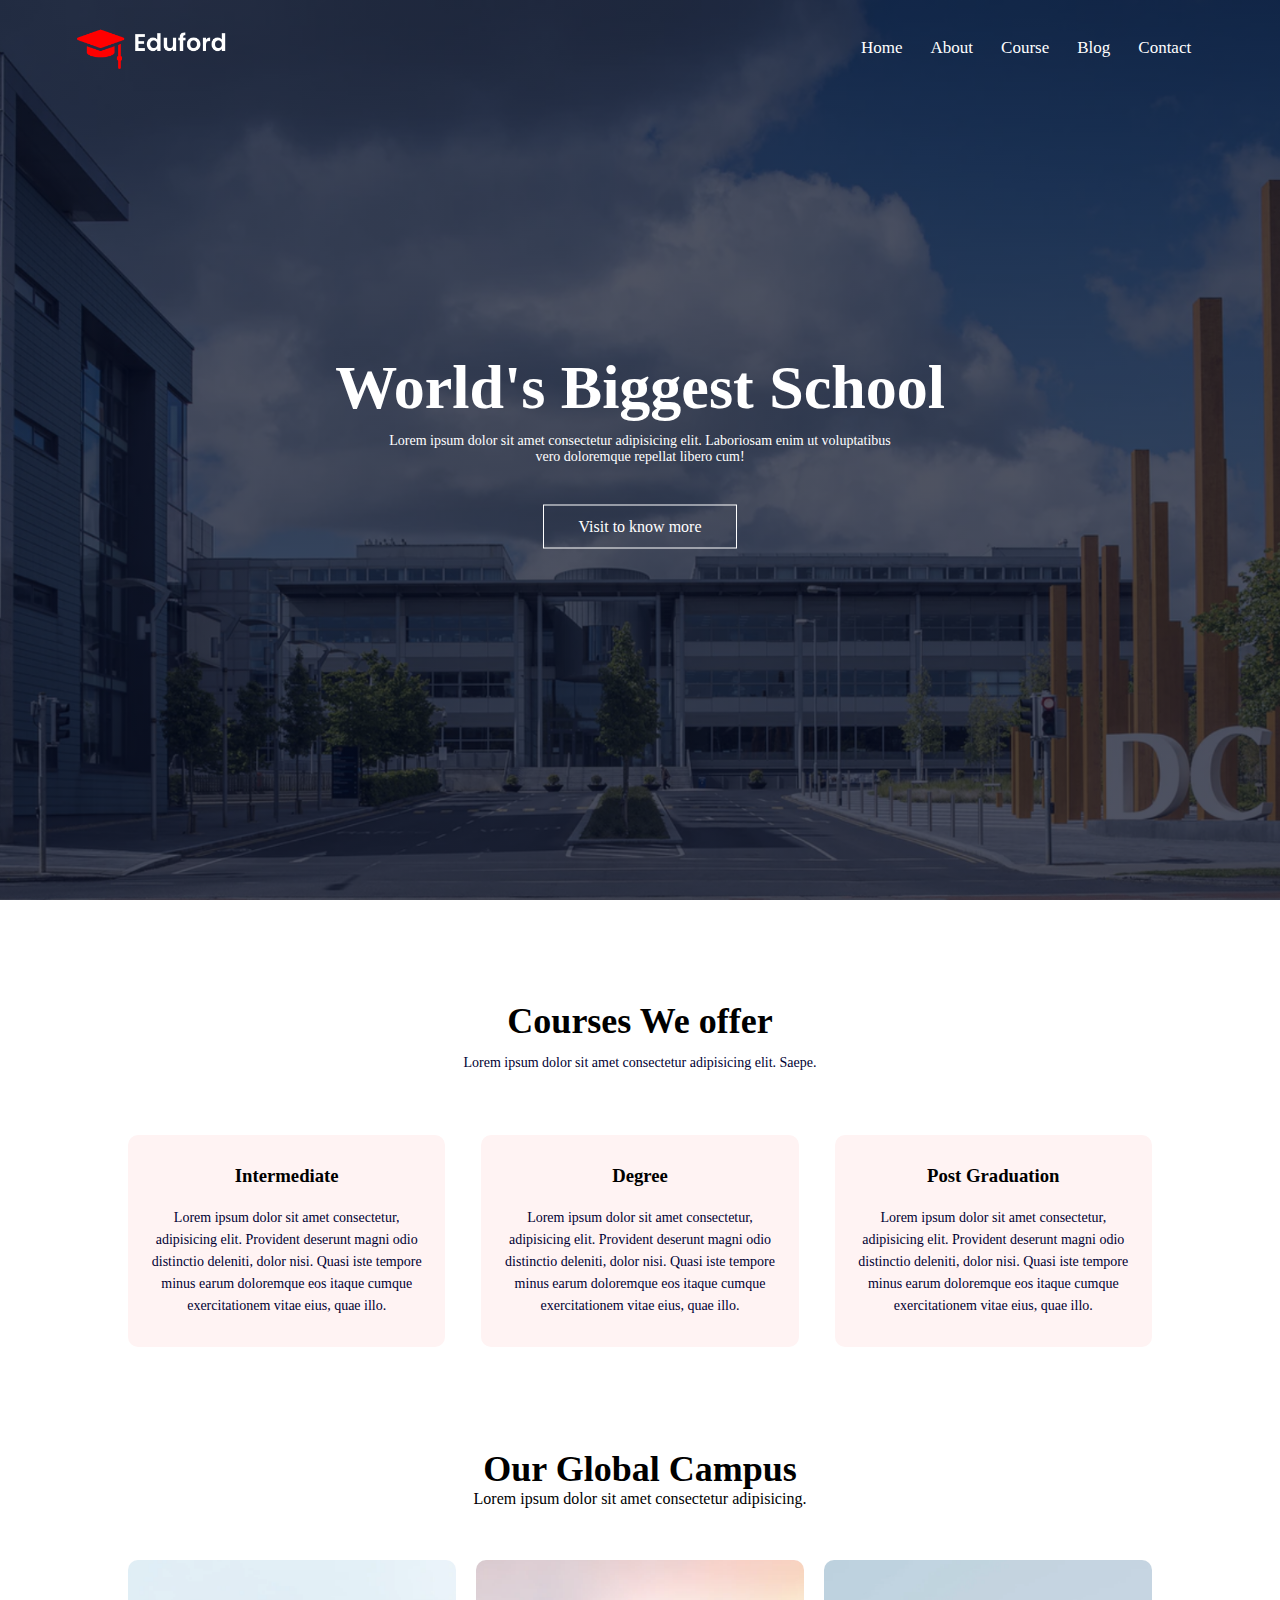
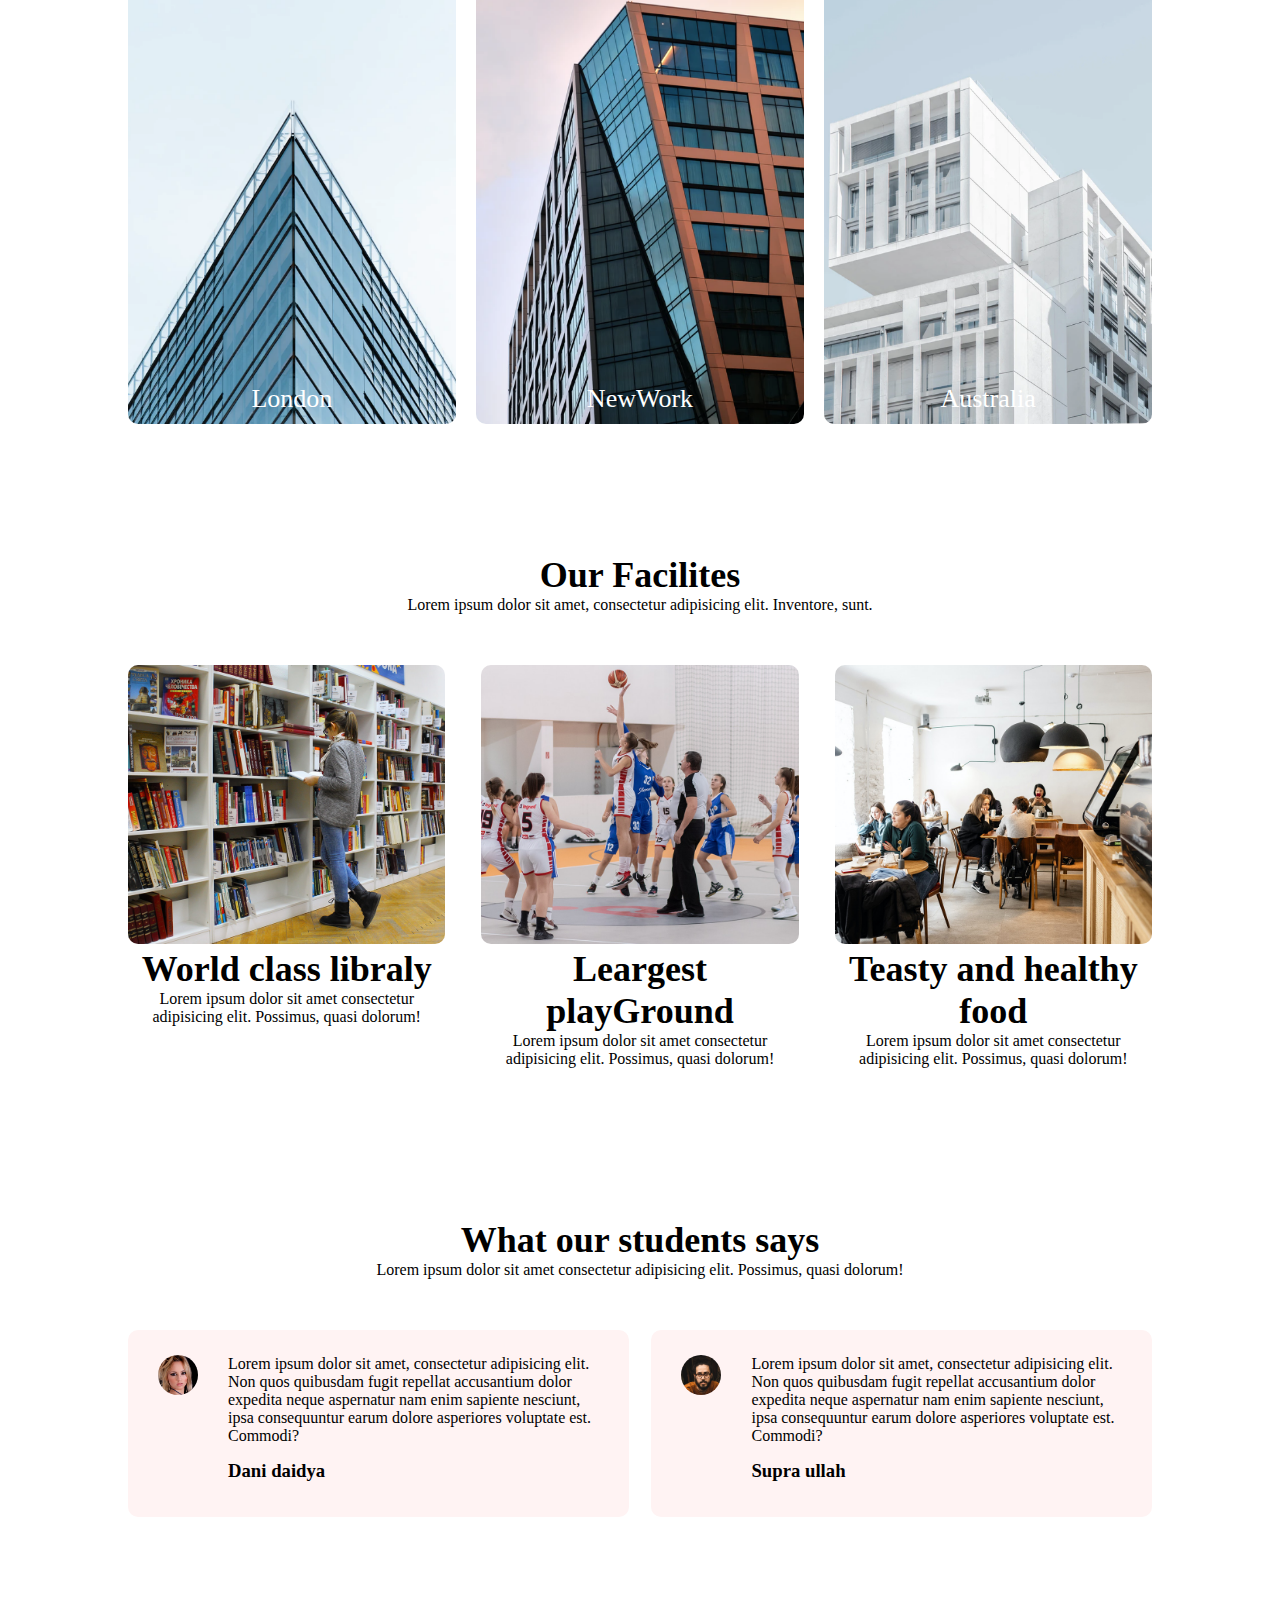
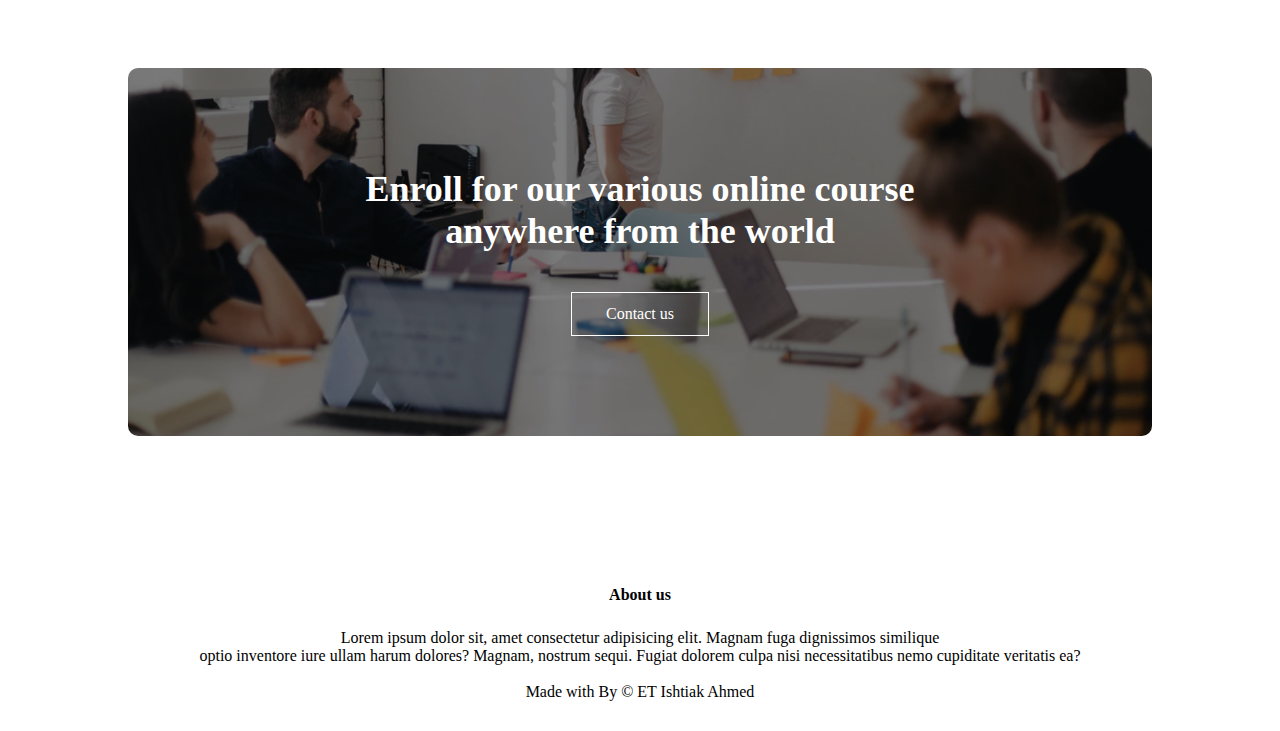
<file: index.html>
<!DOCTYPE html>
<html lang="en">
  <head>
    <meta charset="UTF-8" />
    <meta name="viewport" content="width=device-width, initial-scale=1.0" />
    <title>Full Responsive Multi Page Website</title>
    <link rel="stylesheet" href="style.css" />

    <!-- font awesome -->
    <link
      rel="stylesheet"
      href="https://cdnjs.cloudflare.com/ajax/libs/font-awesome/6.4.0/css/all.min.css"
      integrity="sha512-iecdLmaskl7CVkqkXNQ/ZH/XLlvWZOJyj7Yy7tcenmpD1ypASozpmT/E0iPtmFIB46ZmdtAc9eNBvH0H/ZpiBw=="
      crossorigin="anonymous"
      referrerpolicy="no-referrer"
    />
  </head>
  <body>
    <section class="header">
      <nav>
        <a href="index.html"><img src="./images/logo.png" alt="" /></a>
        <div class="nav-links" id="navLinks">
          <i
            class="fa-sharp fa-regular fa-circle-xmark"
            onclick="hideMenu()"
          ></i>

          <ul>
            <li><a href="index.html">Home</a></li>
            <li><a href="about.html">About</a></li>
            <li><a href="course.html">Course</a></li>
            <li><a href="blog.htm">Blog</a></li>
            <li><a href="contact.html">Contact</a></li>
          </ul>
        </div>

        <i class="fa-sharp fa-solid fa-bars" onclick="showMenu()"></i>
      </nav>
      <div class="text-box">
        <h1>World's Biggest School</h1>
        <p>
          Lorem ipsum dolor sit amet consectetur adipisicing elit. Laboriosam
          enim ut voluptatibus <br />vero doloremque repellat libero cum!
        </p>
        <a href="" class="hero-btn">Visit to know more</a>
      </div>
    </section>
    <!-- course section starts from here -->
    <section class="course">
      <h1>Courses We offer</h1>
      <p>Lorem ipsum dolor sit amet consectetur adipisicing elit. Saepe.</p>
      <div class="row">
        <div class="course-col">
          <h3>Intermediate</h3>
          <p>
            Lorem ipsum dolor sit amet consectetur, adipisicing elit. Provident
            deserunt magni odio distinctio deleniti, dolor nisi. Quasi iste
            tempore minus earum doloremque eos itaque cumque exercitationem
            vitae eius, quae illo.
          </p>
        </div>
        <div class="course-col">
          <h3>Degree</h3>
          <p>
            Lorem ipsum dolor sit amet consectetur, adipisicing elit. Provident
            deserunt magni odio distinctio deleniti, dolor nisi. Quasi iste
            tempore minus earum doloremque eos itaque cumque exercitationem
            vitae eius, quae illo.
          </p>
        </div>
        <div class="course-col">
          <h3>Post Graduation</h3>
          <p>
            Lorem ipsum dolor sit amet consectetur, adipisicing elit. Provident
            deserunt magni odio distinctio deleniti, dolor nisi. Quasi iste
            tempore minus earum doloremque eos itaque cumque exercitationem
            vitae eius, quae illo.
          </p>
        </div>
      </div>
    </section>
    <!-- course section ends from here -->
    <!-- campus section starts from here -->
    <section class="campus">
      <h1>Our Global Campus</h1>
      <p>Lorem ipsum dolor sit amet consectetur adipisicing.</p>
      <div class="row">
        <div class="campus-col">
          <img src="images/london.png" alt="" />
          <div class="layer">
            <h3>London</h3>
          </div>
        </div>
        <div class="campus-col">
          <img src="images/newyork.png" alt="" />
          <div class="layer">
            <h3>NewWork</h3>
          </div>
        </div>
        <div class="campus-col">
          <img src="images/washington.png" alt="" />
          <div class="layer">
            <h3>Australia</h3>
          </div>
        </div>
      </div>
    </section>
    <!-- campus section ends here -->
    <!-- Facilites section starts from here -->
    <section class="facilities">
      <h1>Our Facilites</h1>
      <p>
        Lorem ipsum dolor sit amet, consectetur adipisicing elit. Inventore,
        sunt.
      </p>
      <div class="div row">
        <div class="facilities-col">
          <img src="images/library.png" alt="" />
          <h1>World class libraly</h1>
          <p>
            Lorem ipsum dolor sit amet consectetur adipisicing elit. Possimus,
            quasi dolorum!
          </p>
        </div>
        <div class="facilities-col">
          <img src="images/basketball.png" alt="" />
          <h1>Leargest playGround</h1>
          <p>
            Lorem ipsum dolor sit amet consectetur adipisicing elit. Possimus,
            quasi dolorum!
          </p>
        </div>
        <div class="facilities-col">
          <img src="images/cafeteria.png" alt="" />
          <h1>Teasty and healthy food</h1>
          <p>
            Lorem ipsum dolor sit amet consectetur adipisicing elit. Possimus,
            quasi dolorum!
          </p>
        </div>
      </div>
    </section>
    <!-- testimonial section -->
    <section class="testimonials">
      <h1>What our students says</h1>
      <p>
        Lorem ipsum dolor sit amet consectetur adipisicing elit. Possimus, quasi
        dolorum!
      </p>
      <div class="row">
        <div class="testimonial-col">
          <img src="images/user1.jpg" alt="" />
          <div>
            <p>
              Lorem ipsum dolor sit amet, consectetur adipisicing elit. Non quos
              quibusdam fugit repellat accusantium dolor expedita neque
              aspernatur nam enim sapiente nesciunt, ipsa consequuntur earum
              dolore asperiores voluptate est. Commodi?
            </p>
            <h3>Dani daidya</h3>
            <i class="fa fa-star"></i>
            <i class="fa fa-star"></i>
            <i class="fa fa-star"></i>
            <i class="fa fa-star"></i>
          </div>
        </div>
        <div class="testimonial-col">
          <img src="images/user2.jpg" alt="" />
          <div>
            <p>
              Lorem ipsum dolor sit amet, consectetur adipisicing elit. Non quos
              quibusdam fugit repellat accusantium dolor expedita neque
              aspernatur nam enim sapiente nesciunt, ipsa consequuntur earum
              dolore asperiores voluptate est. Commodi?
            </p>
            <h3>Supra ullah</h3>
            <i class="fa fa-star"></i>
            <i class="fa fa-star"></i>
            <i class="fa fa-star"></i>
            <i class="fa fa-star"></i>
            <i class="fa fa-star-half"></i>
          </div>
        </div>
      </div>
    </section>
    <!-- call to action -->
    <section class="cta">
      <h1>
        Enroll for our various online course <br />
        anywhere from the world
      </h1>
      <a class="hero-btn" href="">Contact us</a>
    </section>
    <!-- footer section -->
    <section class="footer">
      <h4>About us</h4>
      <p>
        Lorem ipsum dolor sit, amet consectetur adipisicing elit. Magnam fuga
        dignissimos similique <br />
        optio inventore iure ullam harum dolores? Magnam, nostrum sequi. Fugiat
        dolorem culpa nisi necessitatibus nemo cupiditate veritatis ea?
      </p>
      <div class="icons">
        <i class="fa-brands fa-facebook-f"></i>
        <i class="fa-brands fa-instagram"></i>
        <i class="fa-brands fa-twitter"></i>
        <i class="fa-brands fa-github"></i>
      </div>
      <p>
        Made with <i class="fa-sharp fa-solid fa-heart"></i> By &copy; ET
        Ishtiak Ahmed
      </p>
    </section>
    <script src="script.js"></script>
  </body>
</html>
</file>
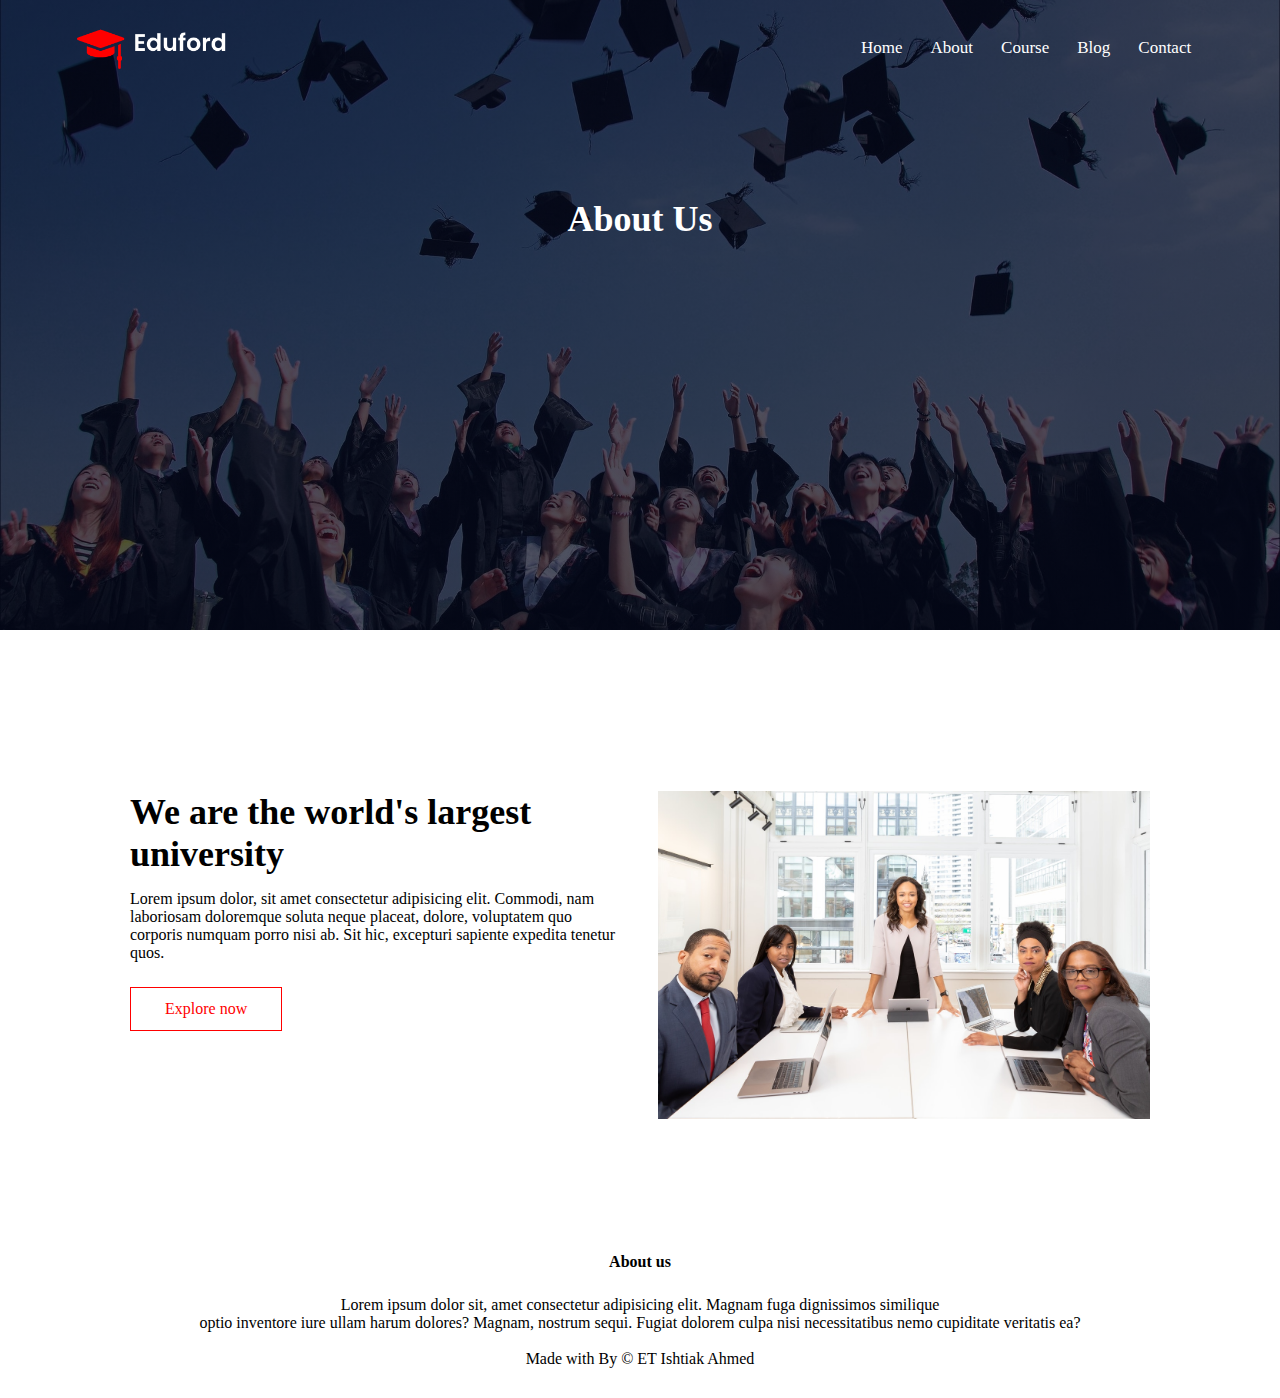
<file: about.html>
<!DOCTYPE html>
<html lang="en">
  <head>
    <meta charset="UTF-8" />
    <meta name="viewport" content="width=device-width, initial-scale=1.0" />
    <title>Full Responsive Multi Page Website</title>
    <link rel="stylesheet" href="style.css" />

    <!-- font awesome -->
    <link
      rel="stylesheet"
      href="https://cdnjs.cloudflare.com/ajax/libs/font-awesome/6.4.0/css/all.min.css"
      integrity="sha512-iecdLmaskl7CVkqkXNQ/ZH/XLlvWZOJyj7Yy7tcenmpD1ypASozpmT/E0iPtmFIB46ZmdtAc9eNBvH0H/ZpiBw=="
      crossorigin="anonymous"
      referrerpolicy="no-referrer"
    />
  </head>
  <body>
    <section class="sub-header">
      <nav>
        <a href="index.html"><img src="./images/logo.png" alt="" /></a>
        <div class="nav-links" id="navLinks">
          <i
            class="fa-sharp fa-regular fa-circle-xmark"
            onclick="hideMenu()"
          ></i>
          <ul>
            <li><a href="index.html">Home</a></li>
            <li><a href="about.html">About</a></li>
            <li><a href="course.html">Course</a></li>
            <li><a href="">Blog</a></li>
            <li><a href="">Contact</a></li>
          </ul>
        </div>
        <i class="fa-sharp fa-solid fa-bars" onclick="showMenu()"></i>
      </nav>
      <h1>About Us</h1>
    </section>
    <!-- about us content -->
    <section class="about-us">
      <div class="row">
        <div class="about-col">
          <h1>We are the world's largest university</h1>
          <p>
            Lorem ipsum dolor, sit amet consectetur adipisicing elit. Commodi,
            nam laboriosam doloremque soluta neque placeat, dolore, voluptatem
            quo corporis numquam porro nisi ab. Sit hic, excepturi sapiente
            expedita tenetur quos.
          </p>
          <a class="hero-btn red-btn" href="">Explore now</a>
        </div>
        <div class="about-col">
          <img src="images/about.jpg" alt="" />
        </div>
      </div>
    </section>

    <!-- footer section -->
    <section class="footer">
      <h4>About us</h4>
      <p>
        Lorem ipsum dolor sit, amet consectetur adipisicing elit. Magnam fuga
        dignissimos similique <br />
        optio inventore iure ullam harum dolores? Magnam, nostrum sequi. Fugiat
        dolorem culpa nisi necessitatibus nemo cupiditate veritatis ea?
      </p>
      <div class="icons">
        <i class="fa-brands fa-facebook-f"></i>
        <i class="fa-brands fa-instagram"></i>
        <i class="fa-brands fa-twitter"></i>
        <i class="fa-brands fa-github"></i>
      </div>
      <p>
        Made with <i class="fa-sharp fa-solid fa-heart"></i> By &copy; ET
        Ishtiak Ahmed
      </p>
    </section>
    <script src="script.js"></script>
  </body>
</html>
</file>
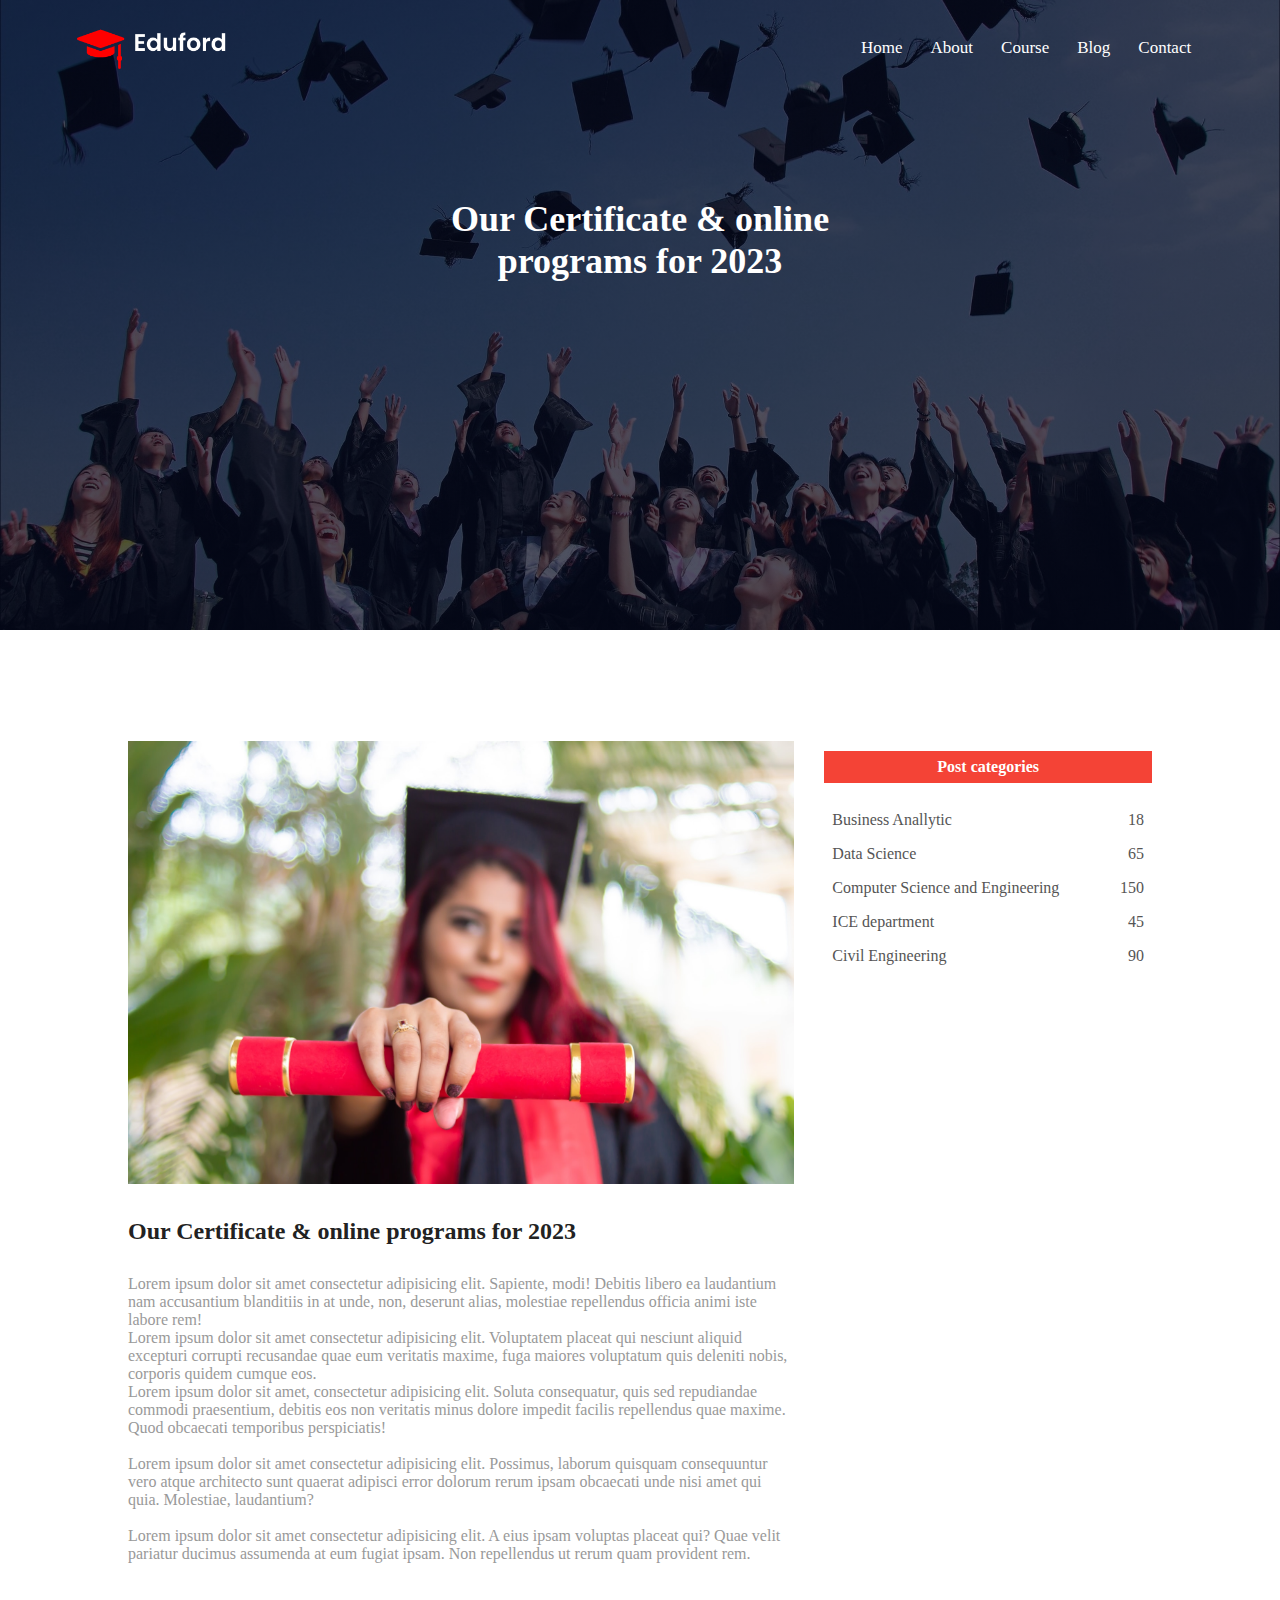
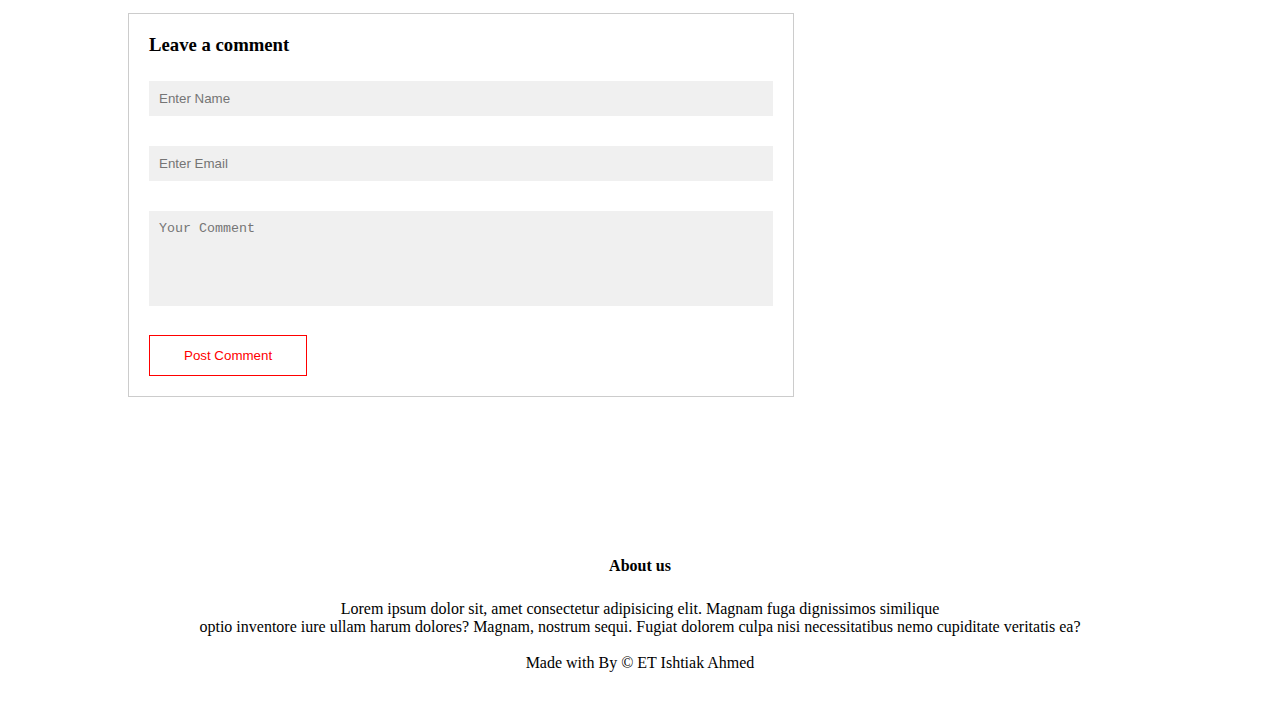
<file: blog.htm>
<!DOCTYPE html>
<html lang="en">
  <head>
    <meta charset="UTF-8" />
    <meta name="viewport" content="width=device-width, initial-scale=1.0" />
    <title>Full Responsive Multi Page Website</title>
    <link rel="stylesheet" href="style.css" />

    <!-- font awesome -->
    <link
      rel="stylesheet"
      href="https://cdnjs.cloudflare.com/ajax/libs/font-awesome/6.4.0/css/all.min.css"
      integrity="sha512-iecdLmaskl7CVkqkXNQ/ZH/XLlvWZOJyj7Yy7tcenmpD1ypASozpmT/E0iPtmFIB46ZmdtAc9eNBvH0H/ZpiBw=="
      crossorigin="anonymous"
      referrerpolicy="no-referrer"
    />
  </head>
  <body>
    <section class="sub-header">
      <nav>
        <a href="index.html"><img src="./images/logo.png" alt="" /></a>
        <div class="nav-links" id="navLinks">
            <i
            class="fa-sharp fa-regular fa-circle-xmark"
            onclick="hideMenu()"
          ></i>
          <ul>
            <li><a href="index.html">Home</a></li>
            <li><a href="about.html">About</a></li>
            <li><a href="course.html">Course</a></li>
            <li><a href="blog.htm">Blog</a></li>
            <li><a href="contact.html">Contact</a></li>
          </ul>
        </div>
        <i class="fa-sharp fa-solid fa-bars" onclick="showMenu()"></i>
      </nav>
      <h1>Our Certificate & online <br> programs for 2023</h1>
    </section>
    <!-- blog page content -->
    <section class="blog-content">
      <div class="row">
        <div class="blog-left">
          <img src="images/certificate.jpg" alt="" />
          <h2>Our Certificate & online programs for 2023</h2>
          <p>
            Lorem ipsum dolor sit amet consectetur adipisicing elit. Sapiente,
            modi! Debitis libero ea laudantium nam accusantium blanditiis in at
            unde, non, deserunt alias, molestiae repellendus officia animi iste
            labore rem!
            <br />
            <p>Lorem ipsum dolor sit amet consectetur adipisicing elit. Voluptatem placeat qui nesciunt aliquid excepturi corrupti recusandae quae eum veritatis maxime, fuga maiores voluptatum quis deleniti nobis, corporis quidem cumque eos.</p>
            <p>Lorem ipsum dolor sit amet, consectetur adipisicing elit. Soluta consequatur, quis sed repudiandae commodi praesentium, debitis eos non veritatis minus dolore impedit facilis repellendus quae maxime. Quod obcaecati temporibus perspiciatis!</p>
            
          </p>
          <br>
          <p>Lorem ipsum dolor sit amet consectetur adipisicing elit. Possimus, laborum quisquam consequuntur vero atque architecto sunt quaerat adipisci error dolorum rerum ipsam obcaecati unde nisi amet qui quia. Molestiae, laudantium?
          </p>
          <br>
          <p>Lorem ipsum dolor sit amet consectetur adipisicing elit. A eius ipsam voluptas placeat qui? Quae velit pariatur ducimus assumenda at eum fugiat ipsam. Non repellendus ut rerum quam provident rem.</p>
          <div class="comment-box">
            <h3>Leave a comment</h3>
            <form class="comment-form">
                <input type="text" placeholder="Enter Name">
                <input type="Email" placeholder="Enter Email">
                <textarea  rows="5" placeholder="Your Comment"></textarea>
                <button class="hero-btn red-btn" type="submit">Post Comment</button>
            </form>
          </div>
        </div>
        <div class="blog-right">
            <h3>Post categories</h3>
            <div>
                <span>Business Anallytic</span>
                <span>18</span>
            </div>
            <div>
                <span>Data Science</span>
                <span>65</span>
            </div>
            <div>
                <span>Computer Science and Engineering</span>
                <span>150</span>
            </div>
            <div>
                <span>ICE department</span>
                <span>45</span>
            </div>
            <div>
                <span>Civil Engineering</span>
                <span>90</span>
            </div>
        </div>
      </div>
    </section>

    <!-- footer section -->
    <section class="footer">
      <h4>About us</h4>
      <p>
        Lorem ipsum dolor sit, amet consectetur adipisicing elit. Magnam fuga
        dignissimos similique <br />
        optio inventore iure ullam harum dolores? Magnam, nostrum sequi. Fugiat
        dolorem culpa nisi necessitatibus nemo cupiditate veritatis ea?
      </p>
      <div class="icons">
        <i class="fa-brands fa-facebook-f"></i>
        <i class="fa-brands fa-instagram"></i>
        <i class="fa-brands fa-twitter"></i>
        <i class="fa-brands fa-github"></i>
      </div>
      <p>
        Made with <i class="fa-sharp fa-solid fa-heart"></i> By &copy; ET
        Ishtiak Ahmed
      </p>
    </section>
    <script src="script.js"></script>
  </body>
</html>
</file>
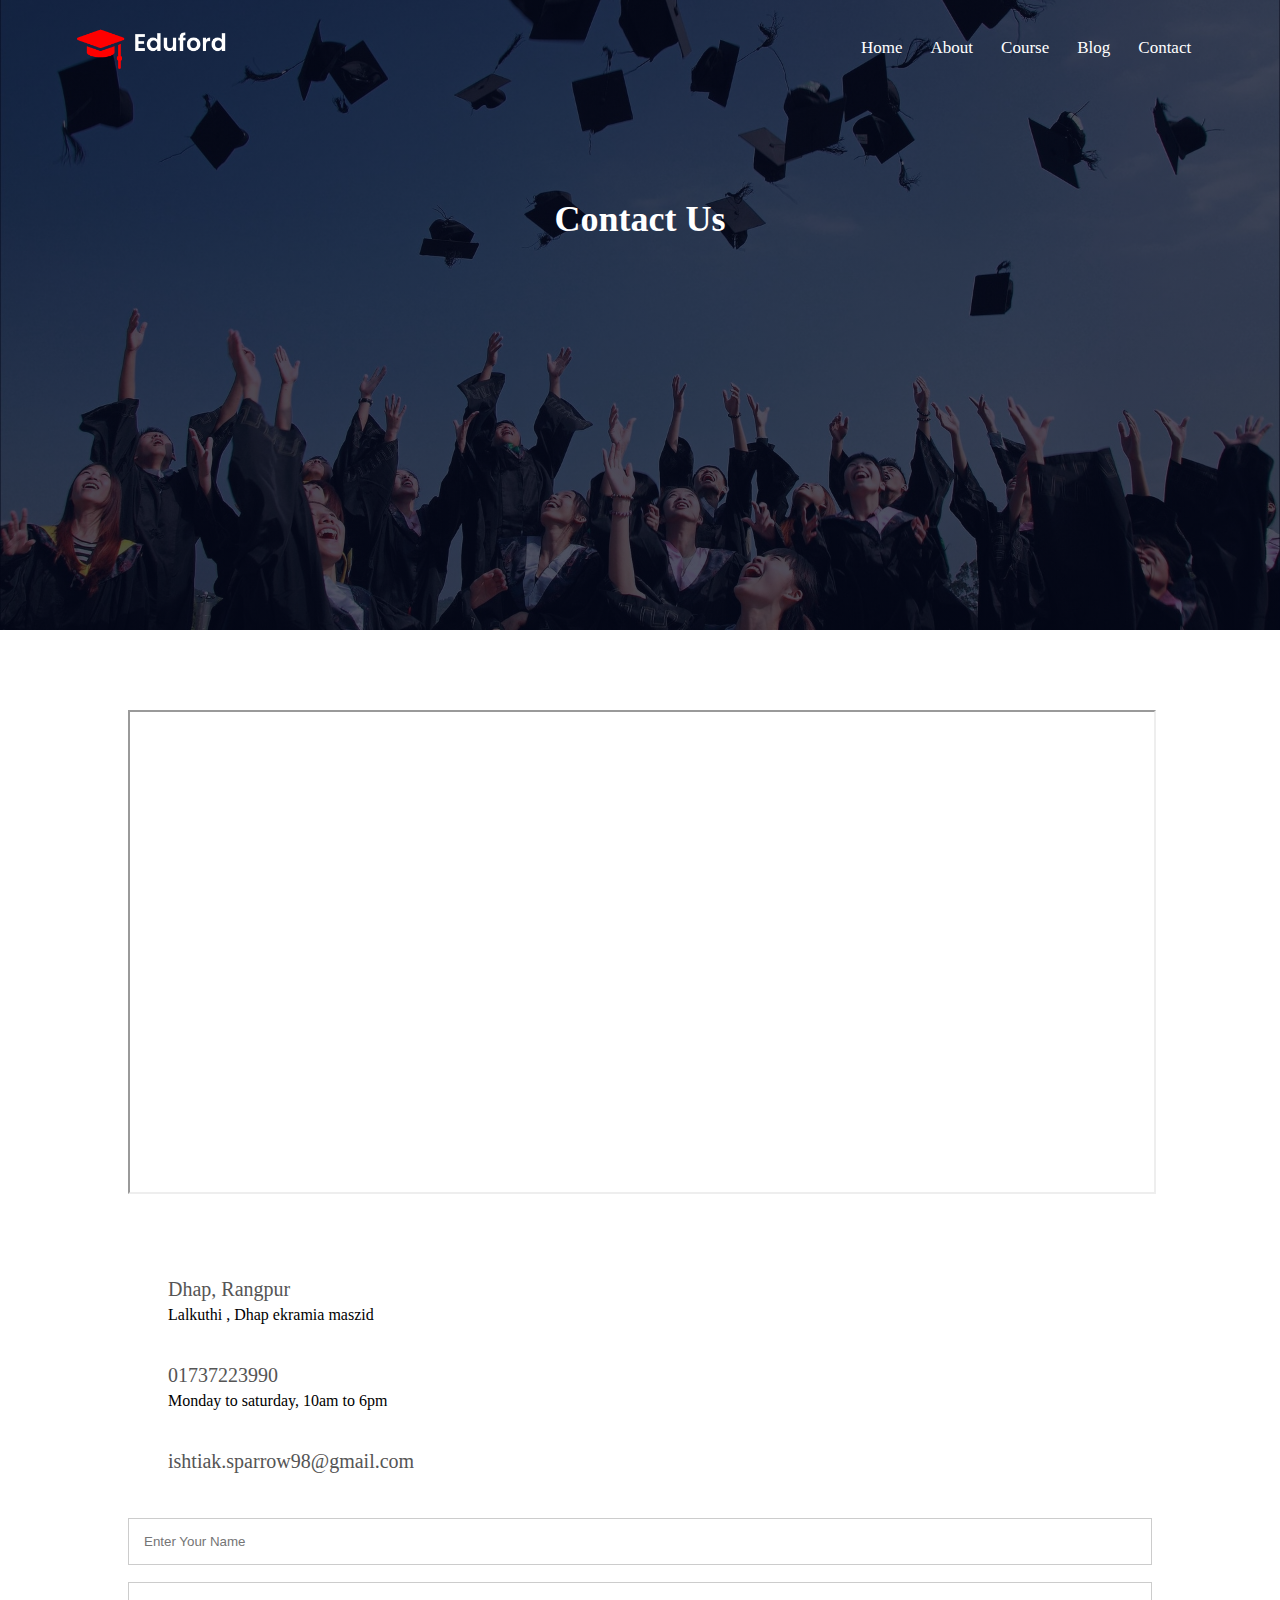
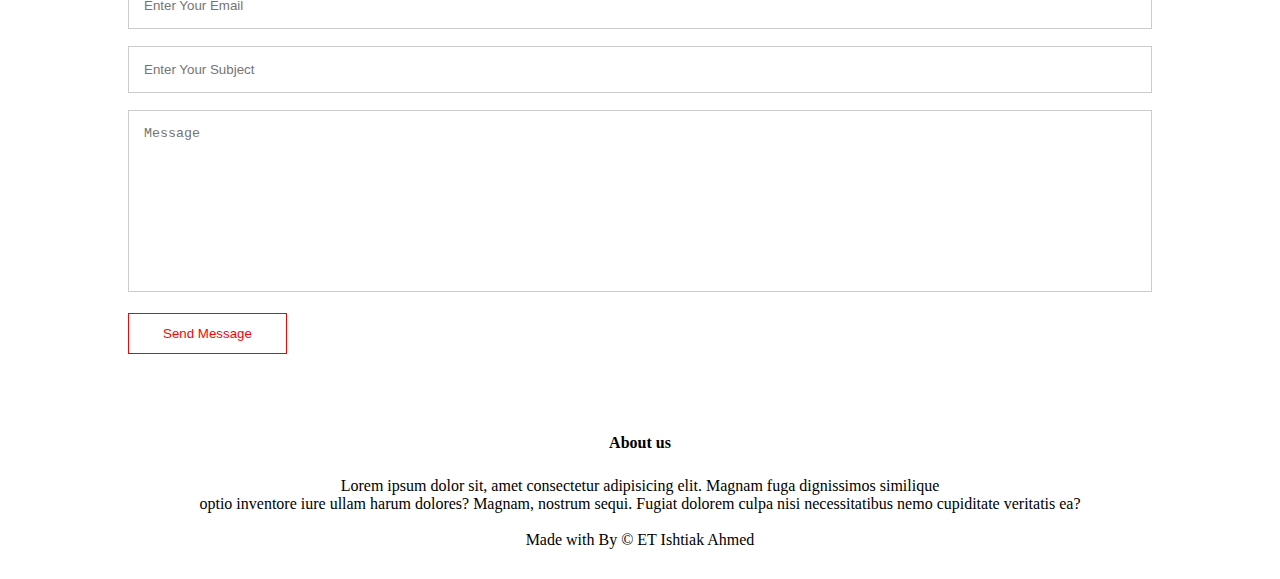
<file: contact.html>
<!DOCTYPE html>
<html lang="en">
  <head>
    <meta charset="UTF-8" />
    <meta name="viewport" content="width=device-width, initial-scale=1.0" />
    <title>Full Responsive Multi Page Website</title>
    <link rel="stylesheet" href="style.css" />

    <!-- font awesome -->
    <link
      rel="stylesheet"
      href="https://cdnjs.cloudflare.com/ajax/libs/font-awesome/6.4.0/css/all.min.css"
      integrity="sha512-iecdLmaskl7CVkqkXNQ/ZH/XLlvWZOJyj7Yy7tcenmpD1ypASozpmT/E0iPtmFIB46ZmdtAc9eNBvH0H/ZpiBw=="
      crossorigin="anonymous"
      referrerpolicy="no-referrer"
    />
  </head>
  <body>
    <section class="sub-header">
      <nav>
        <a href="index.html"><img src="./images/logo.png" alt="" /></a>
        <div class="nav-links" id="navLinks">
          <i
            class="fa-sharp fa-regular fa-circle-xmark"
            onclick="hideMenu()"
          ></i>
          <ul>
            <li><a href="index.html">Home</a></li>
            <li><a href="about.html">About</a></li>
            <li><a href="course.html">Course</a></li>
            <li><a href="blog.htm">Blog</a></li>
            <li><a href="contact.html">Contact</a></li>
          </ul>
        </div>
        <i class="fa-sharp fa-solid fa-bars" onclick="showMenu()"></i>
      </nav>
      <h1>Contact Us</h1>
    </section>
    <!-- contact section -->
    <section class="location">
      <iframe
        src="https://www.google.com/maps/d/embed?mid=1B1lAsUpYFg82Je7XN1_cxRPf1UU&hl=en_US&ehbc=2E312F"
        width="640"
        height="480"
      ></iframe>
    </section>
    <section class="contact-us">
      <div class="contact-col">
        <div>
          <i class="fa-sharp fa-solid fa-house"></i>
          <span
            ><h5>Dhap, Rangpur</h5>
            <p>Lalkuthi , Dhap ekramia maszid</p></span
          >
        </div>
        <div>
          <i class="fa-sharp fa-solid fa-phone"></i>
          <span
            ><h5>01737223990</h5>
            <p>Monday to saturday, 10am to 6pm</p></span
          >
        </div>
        <div>
          <i class="fa-solid fa-message"></i>
          <span
            ><h5 class="email-heading">ishtiak.sparrow98@gmail.com</h5>
          </span>
        </div>
      </div>
      <div class="contact-col">
        <form>
          <input type="text" placeholder="Enter Your Name" required />
          <input type="email" placeholder="Enter Your Email" required />
          <input type="text" placeholder="Enter Your Subject" required />
          <textarea rows="10" placeholder="Message" required></textarea>
          <button type="submit" class="hero-btn red-btn">Send Message</button>
        </form>
      </div>
    </section>

    <!-- footer section -->
    <section class="footer">
      <h4>About us</h4>
      <p>
        Lorem ipsum dolor sit, amet consectetur adipisicing elit. Magnam fuga
        dignissimos similique <br />
        optio inventore iure ullam harum dolores? Magnam, nostrum sequi. Fugiat
        dolorem culpa nisi necessitatibus nemo cupiditate veritatis ea?
      </p>
      <div class="icons">
        <i class="fa-brands fa-facebook-f"></i>
        <i class="fa-brands fa-instagram"></i>
        <i class="fa-brands fa-twitter"></i>
        <i class="fa-brands fa-github"></i>
      </div>
      <p>
        Made with <i class="fa-sharp fa-solid fa-heart"></i> By &copy; ET
        Ishtiak Ahmed
      </p>
    </section>
    <script src="script.js"></script>
  </body>
</html>
</file>
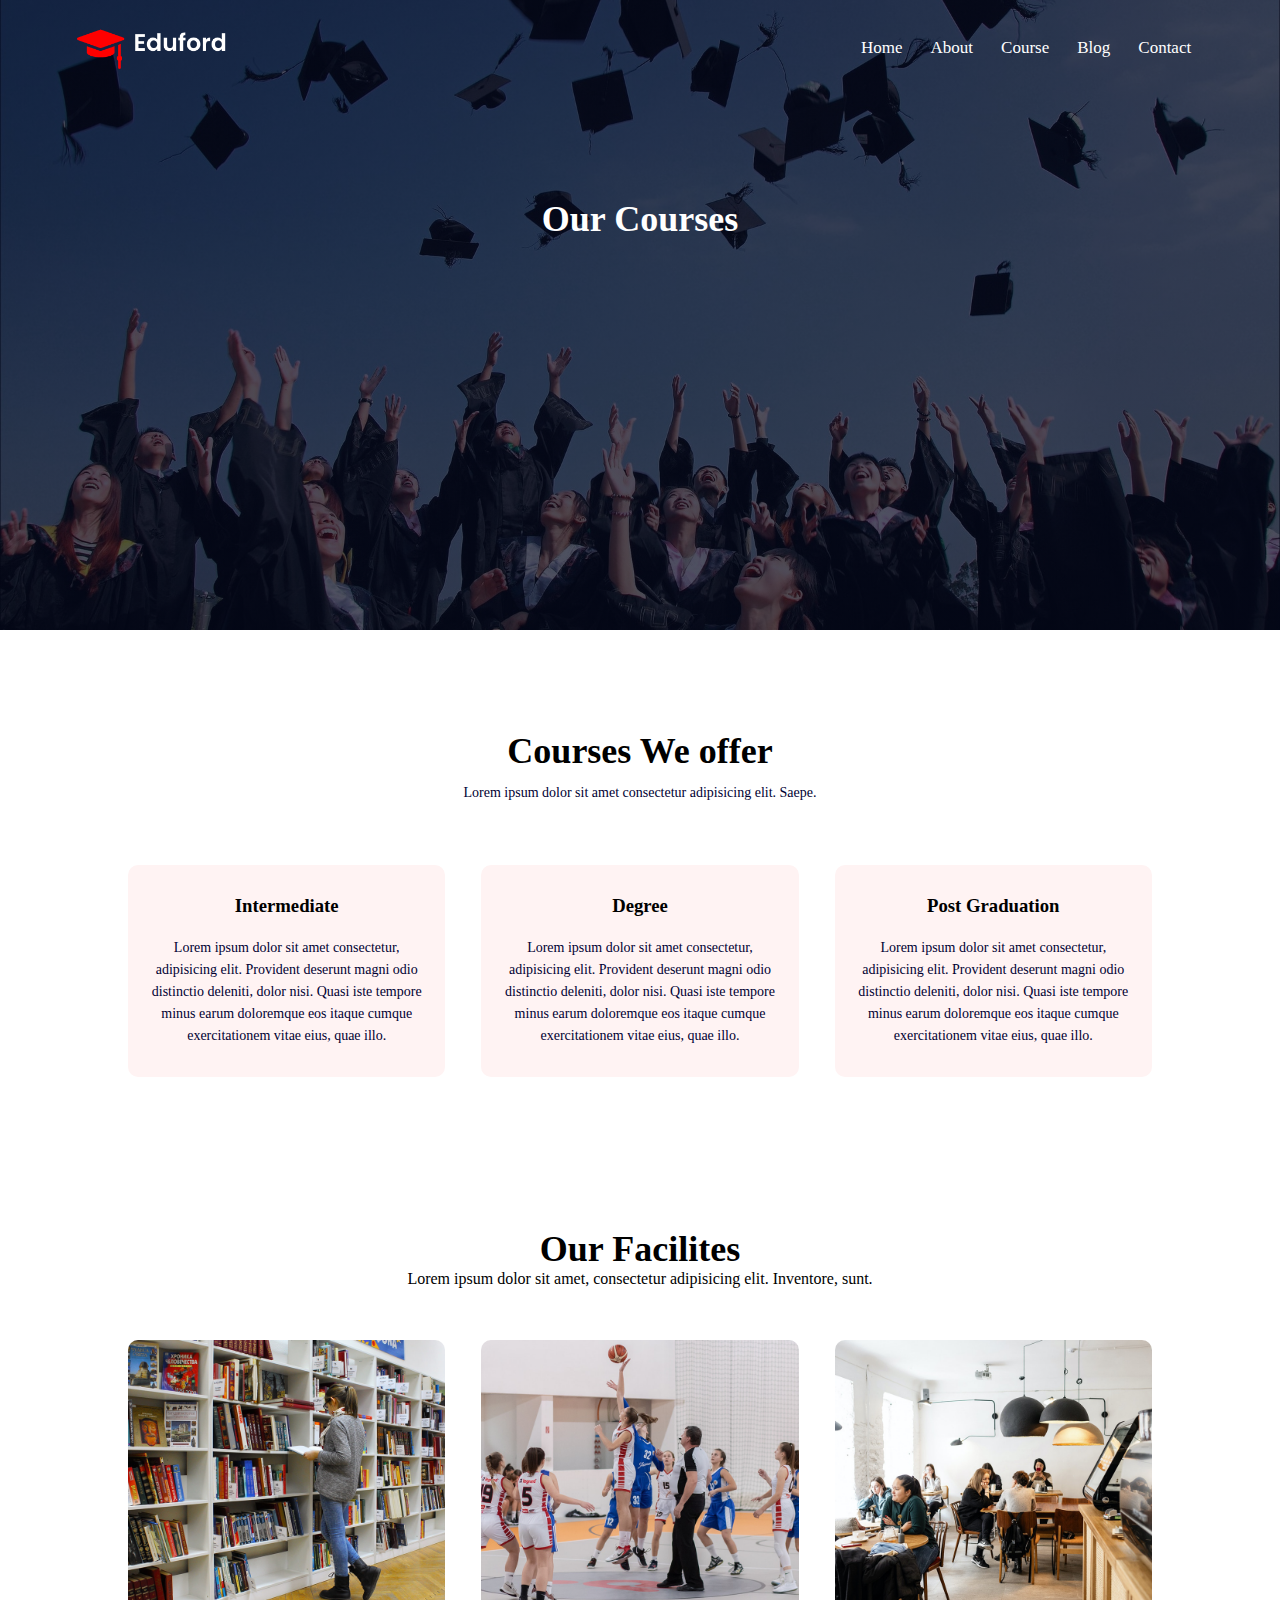
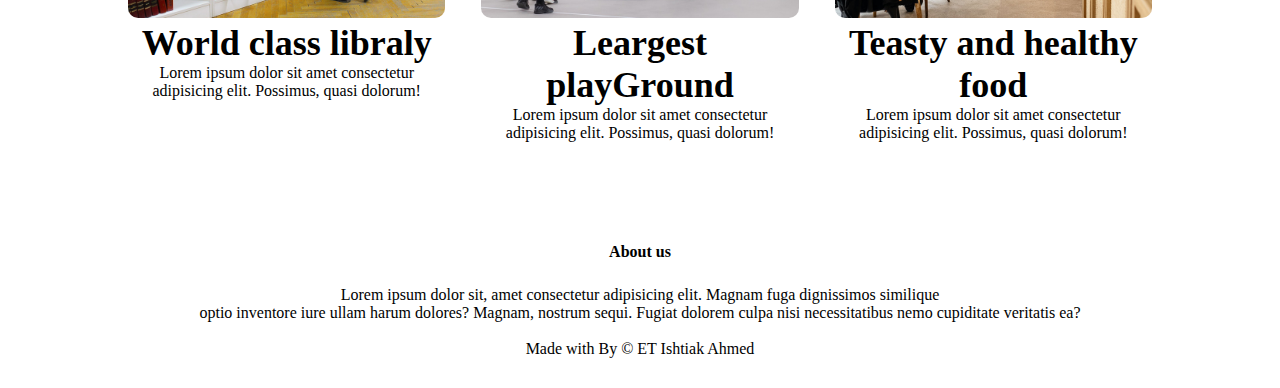
<file: course.html>
<!DOCTYPE html>
<html lang="en">
  <head>
    <meta charset="UTF-8" />
    <meta name="viewport" content="width=device-width, initial-scale=1.0" />
    <title>Full Responsive Multi Page Website</title>
    <link rel="stylesheet" href="style.css" />

    <!-- font awesome -->
    <link
      rel="stylesheet"
      href="https://cdnjs.cloudflare.com/ajax/libs/font-awesome/6.4.0/css/all.min.css"
      integrity="sha512-iecdLmaskl7CVkqkXNQ/ZH/XLlvWZOJyj7Yy7tcenmpD1ypASozpmT/E0iPtmFIB46ZmdtAc9eNBvH0H/ZpiBw=="
      crossorigin="anonymous"
      referrerpolicy="no-referrer"
    />
  </head>
  <body>
    <section class="sub-header">
      <nav>
        <a href="index.html"><img src="./images/logo.png" alt="" /></a>
        <div class="nav-links" id="navLinks">
          <i
            class="fa-sharp fa-regular fa-circle-xmark"
            onclick="hideMenu()"
          ></i>
          <ul>
            <li><a href="index.html">Home</a></li>
            <li><a href="about.html">About</a></li>
            <li><a href="course.html">Course</a></li>
            <li><a href="blog.htm">Blog</a></li>
            <li><a href="contact.html">Contact</a></li>
          </ul>
        </div>
        <i class="fa-sharp fa-solid fa-bars" onclick="showMenu()"></i>
      </nav>
      <h1>Our Courses</h1>
    </section>
    <!-- course -->
    <section class="course">
      <h1>Courses We offer</h1>
      <p>Lorem ipsum dolor sit amet consectetur adipisicing elit. Saepe.</p>
      <div class="row">
        <div class="course-col">
          <h3>Intermediate</h3>
          <p>
            Lorem ipsum dolor sit amet consectetur, adipisicing elit. Provident
            deserunt magni odio distinctio deleniti, dolor nisi. Quasi iste
            tempore minus earum doloremque eos itaque cumque exercitationem
            vitae eius, quae illo.
          </p>
        </div>
        <div class="course-col">
          <h3>Degree</h3>
          <p>
            Lorem ipsum dolor sit amet consectetur, adipisicing elit. Provident
            deserunt magni odio distinctio deleniti, dolor nisi. Quasi iste
            tempore minus earum doloremque eos itaque cumque exercitationem
            vitae eius, quae illo.
          </p>
        </div>
        <div class="course-col">
          <h3>Post Graduation</h3>
          <p>
            Lorem ipsum dolor sit amet consectetur, adipisicing elit. Provident
            deserunt magni odio distinctio deleniti, dolor nisi. Quasi iste
            tempore minus earum doloremque eos itaque cumque exercitationem
            vitae eius, quae illo.
          </p>
        </div>
      </div>
    </section>
    <!-- facilites -->
    <section class="facilities">
      <h1>Our Facilites</h1>
      <p>
        Lorem ipsum dolor sit amet, consectetur adipisicing elit. Inventore,
        sunt.
      </p>
      <div class="div row">
        <div class="facilities-col">
          <img src="images/library.png" alt="" />
          <h1>World class libraly</h1>
          <p>
            Lorem ipsum dolor sit amet consectetur adipisicing elit. Possimus,
            quasi dolorum!
          </p>
        </div>
        <div class="facilities-col">
          <img src="images/basketball.png" alt="" />
          <h1>Leargest playGround</h1>
          <p>
            Lorem ipsum dolor sit amet consectetur adipisicing elit. Possimus,
            quasi dolorum!
          </p>
        </div>
        <div class="facilities-col">
          <img src="images/cafeteria.png" alt="" />
          <h1>Teasty and healthy food</h1>
          <p>
            Lorem ipsum dolor sit amet consectetur adipisicing elit. Possimus,
            quasi dolorum!
          </p>
        </div>
      </div>
    </section>

    <!-- footer section -->
    <section class="footer">
      <h4>About us</h4>
      <p>
        Lorem ipsum dolor sit, amet consectetur adipisicing elit. Magnam fuga
        dignissimos similique <br />
        optio inventore iure ullam harum dolores? Magnam, nostrum sequi. Fugiat
        dolorem culpa nisi necessitatibus nemo cupiditate veritatis ea?
      </p>
      <div class="icons">
        <i class="fa-brands fa-facebook-f"></i>
        <i class="fa-brands fa-instagram"></i>
        <i class="fa-brands fa-twitter"></i>
        <i class="fa-brands fa-github"></i>
      </div>
      <p>
        Made with <i class="fa-sharp fa-solid fa-heart"></i> By &copy; ET
        Ishtiak Ahmed
      </p>
    </section>
    <script src="script.js"></script>
  </body>
</html>
</file>
<file: style.css>
@media (max-width: 700px) {
  /* header seciton */
  .text-box h1 {
    font-size: 25px;
  }
  .nav-links ul li {
    display: block;
  }
  .nav-links {
    position: fixed;
    background: coral;
    height: 100vh;
    width: 200px;
    top: 0;
    right: -200px;
    text-align: left;
    z-index: 2;
    transition: 1s;
  }
  nav .fa-sharp {
    display: block;
    color: white;
    margin: 10px;
    font-size: 22px;
    cursor: pointer;
  }
  .nav-links ul {
    padding: 30px;
  }
  /* course section */
  .row {
    flex-direction: column;
  }
  /* student says */
  .testimonial-col img {
    margin-left: 0;
    margin-right: 15px;
  }
  /* call to action */
  .cta h1 {
    font-size: 24px;
  }
  /* sub header */
  .sub-header h1 {
    font-size: 24px;
  }
}

* {
  margin: 0;
  padding: 0;
}
.header {
  min-height: 100vh;
  width: 100%;
  background-image: linear-gradient(rgba(4, 9, 30, 0.7), rgba(4, 9, 30, 0.7)),
    url(./images/banner.png);
  background-position: center;
  background-size: cover;
  position: relative;
}
nav {
  display: flex;
  padding: 2% 6%;
  justify-content: space-between;
  align-items: center;
}
nav img {
  width: 150px;
}
.nav-links {
  flex: 1;
  text-align: right;
}
.nav-links ul li {
  list-style: none;
  display: inline-block;
  padding: 8px 12px;
  position: relative;
}
.nav-links ul li a {
  color: white;
  text-decoration: none;
  font-size: 17px;
}
.nav-links ul li::after {
  content: "";
  width: 0;
  height: 3px;
  background: coral;
  display: block;
  margin: auto;
  transition: 0.5s;
}
.nav-links ul li:hover::after {
  width: 100%;
}
.text-box {
  width: 90%;
  color: white;
  position: absolute;
  top: 50%;
  left: 50%;
  transform: translate(-50%, -50%);
  text-align: center;
}
.text-box h1 {
  font-size: 62px;
}
.text-box p {
  margin: 10px 0 40px;
  font-size: 14px;
  color: white;
}
.hero-btn {
  display: inline-block;
  text-decoration: none;
  color: white;
  border: 1px solid #fff;
  padding: 12px 34px;
  background: transparent;
  position: relative;
  cursor: pointer;
}
.hero-btn:hover {
  background: coral;
  transition: 1s;
}
/* nav .fa-sharp {
  display: none;
} */

/* course section starts from here */
.course {
  width: 80%;
  margin: auto;
  text-align: center;
  padding-top: 100px;
}
h1 {
  font-size: 36px;
  font-weight: 600;
}
.course p {
  color: rgb(0, 0, 50);
  font-size: 14px;
  line-height: 22px;
  padding: 10px;
}
.row {
  margin-top: 5%;
  display: flex;
  justify-content: space-between;
}
.course-col {
  flex-basis: 31%;
  background: #fff3f3;
  border-radius: 10px;
  margin-bottom: 5%;
  padding: 20px 12px;
  box-sizing: border-box;
  transition: 0.5s;
}
h3 {
  text-align: center;
  font-weight: 600;
  margin: 10px 0;
}
.course-col:hover {
  box-shadow: 0 0 20px 0 rgba(0, 0, 0, 0.2);
}
/* campus section starts frim here */
.campus {
  width: 80%;
  margin: auto;
  text-align: center;
  padding-top: 50px;
}
.campus-col {
  flex-basis: 32%;
  border-radius: 10px;
  margin-bottom: 30px;
  position: relative;
  overflow: hidden;
}
.campus-col img {
  width: 100%;
  display: block;
}
.layer {
  background: transparent;
  height: 100%;
  width: 100%;
  position: absolute;
  top: 0;
  left: 0;
  transition: 0.5s;
}
.layer:hover {
  background: rgba(226, 0, 0, 0.7);
}
.layer h3 {
  width: 100%;
  font-weight: 500;
  color: white;
  font-size: 26px;
  bottom: 0;
  left: 50%;
  transform: translateX(-50%);
  position: absolute;
  transition: 0.5s;
}
.layer:hover h3 {
  bottom: 49%;
  opacity: 1;
}
/* <!-- Facilites section starts from here --> */
.facilities {
  width: 80%;
  margin: auto;
  text-align: center;
  padding-top: 100px;
}
.facilities-col {
  flex-basis: 31%;
  border-radius: 10px;
  margin-bottom: 5%;
  text-align: center;
}
.facilities-col img {
  width: 100%;
  border-radius: 10px;
}
.facilities-col p {
  padding: 0;
  text-align: center;
}
.facilities-col h3 {
  margin-top: 16px;
  margin-bottom: 15px;
  text-align: center;
}
/* }testimonials */
.testimonials {
  width: 80%;
  margin: auto;
  padding-top: 100px;
  text-align: center;
}
.testimonial-col {
  flex-basis: 44%;
  border-radius: 10px;
  margin-bottom: 5%;
  text-align: left;
  background: #fff3f3;
  padding: 25px;
  cursor: pointer;
  display: flex;
}
.testimonial-col img {
  height: 40px;
  margin-left: 5px;
  margin-right: 30px;
  border-radius: 50%;
}
.testimonial-col p {
  padding: 0;
}
.testimonial-col h3 {
  margin-top: 15px;
  text-align: left;
}
.testimonial-col .fa {
  color: coral;
}
/* action section */
.cta {
  margin: 100px auto;
  width: 80%;
  background-image: linear-gradient(rgba(0, 0, 0, 0.5), rgba(0, 0, 0, 0.5)),
    url("images/banner2.jpg");
  background-position: center;
  background-size: cover;
  border-radius: 10px;
  text-align: center;
  padding: 100px 0;
}
.cta h1 {
  color: white;
  margin-bottom: 40px;
  padding: 0;
}
/* footer section */
.footer {
  width: 100%;
  text-align: center;
  padding: 30px 0;
}
.footer h4 {
  margin-bottom: 25px;
  margin-top: 20px;
  font-weight: 600;
}
/* footer section */
.icons .fa-brands {
  color: red;
  margin: 0 13px;
  cursor: pointer;
  padding: 18px 0;
}
.fa-heart {
  color: red;
}
/* about page  */
.sub-header {
  height: 70vh;
  width: 100%;
  background-image: linear-gradient(rgba(4, 9, 30, 0.7), rgba(4, 9, 30, 0.7)),
    url("images/background.jpg");
  background-position: center;
  background-size: cover;
  text-align: center;
  color: white;
}
.sub-header h1 {
  margin-top: 100px;
}
.about-us {
  width: 80%;
  margin: auto;
  padding-top: 80px;
  padding-bottom: 50px;
}
.about-col {
  flex-basis: 48%;
  padding: 30px 2px;
}

.about-col img {
  width: 100%;
}
.about-col h1 {
  padding: 0;
}
.about-col p {
  padding: 15px 0 25px;
}
.red-btn {
  border: 1px solid red;
  background: transparent;
  color: red;
  transition: 0.1s;
}
.red-btn:hover {
  color: white;
}
/* blog page */
.blog-content {
  width: 80%;
  margin: auto;
  padding: 60px 0;
}
.blog-left {
  flex-basis: 65%;
}
.blog-left img {
  width: 100%;
}
.blog-left h2 {
  color: #222;
  font-weight: 600;
  margin: 30px 0;
}
.blog-left p {
  color: #999;
  padding: 0;
}
.blog-right {
  flex-basis: 32%;
}
.blog-right h3 {
  background: #f44336;
  color: #fff;
  padding: 7px 0;
  font-size: 16px;
  margin-bottom: 20px;
}
.blog-right div {
  display: flex;
  align-items: center;
  justify-content: space-between;
  color: #555;
  padding: 8px;
  box-sizing: border-box;
}
.comment-box {
  border: 1px solid #ccc;
  margin: 50px 0;
  padding: 10px 20px;
}
.comment-box h3 {
  text-align: left;
}
.comment-form input,
.comment-form textarea {
  width: 100%;
  padding: 10px;
  margin: 15px 0;
  box-sizing: border-box;
  border: none;
  outline: none;
  background: #f0f0f0;
  resize: none;
}
.comment-form button {
  margin: 10px 0;
}
/* contact us page */
.location {
  width: 80%;
  margin: auto;
  padding: 80px 0;
}
.location iframe {
  width: 100%;
}
.contact-us {
  width: 80%;
  margin: auto;
}
.contact-col {
  flex-basis: 48%;
  margin-bottom: 30px;
}
.contact-col div {
  display: flex;
  align-items: center;
  margin-bottom: 40px;
}
.contact-col div i {
  font-size: 28px;
  color: #f44336;
  margin: 10px;
  margin-right: 30px;
}
.contact-col div p {
  padding: 0;
}
.contact-col div h5 {
  font-size: 20px;
  margin-bottom: 5px;
  color: #555;
  font-weight: 400;
}
.contact-col input,
.contact-col textarea {
  width: 100%;
  padding: 15px;
  margin-bottom: 17px;
  outline: none;
  border: 1px solid #ccc;
  resize: none;
  box-sizing: border-box;
}
</file>
